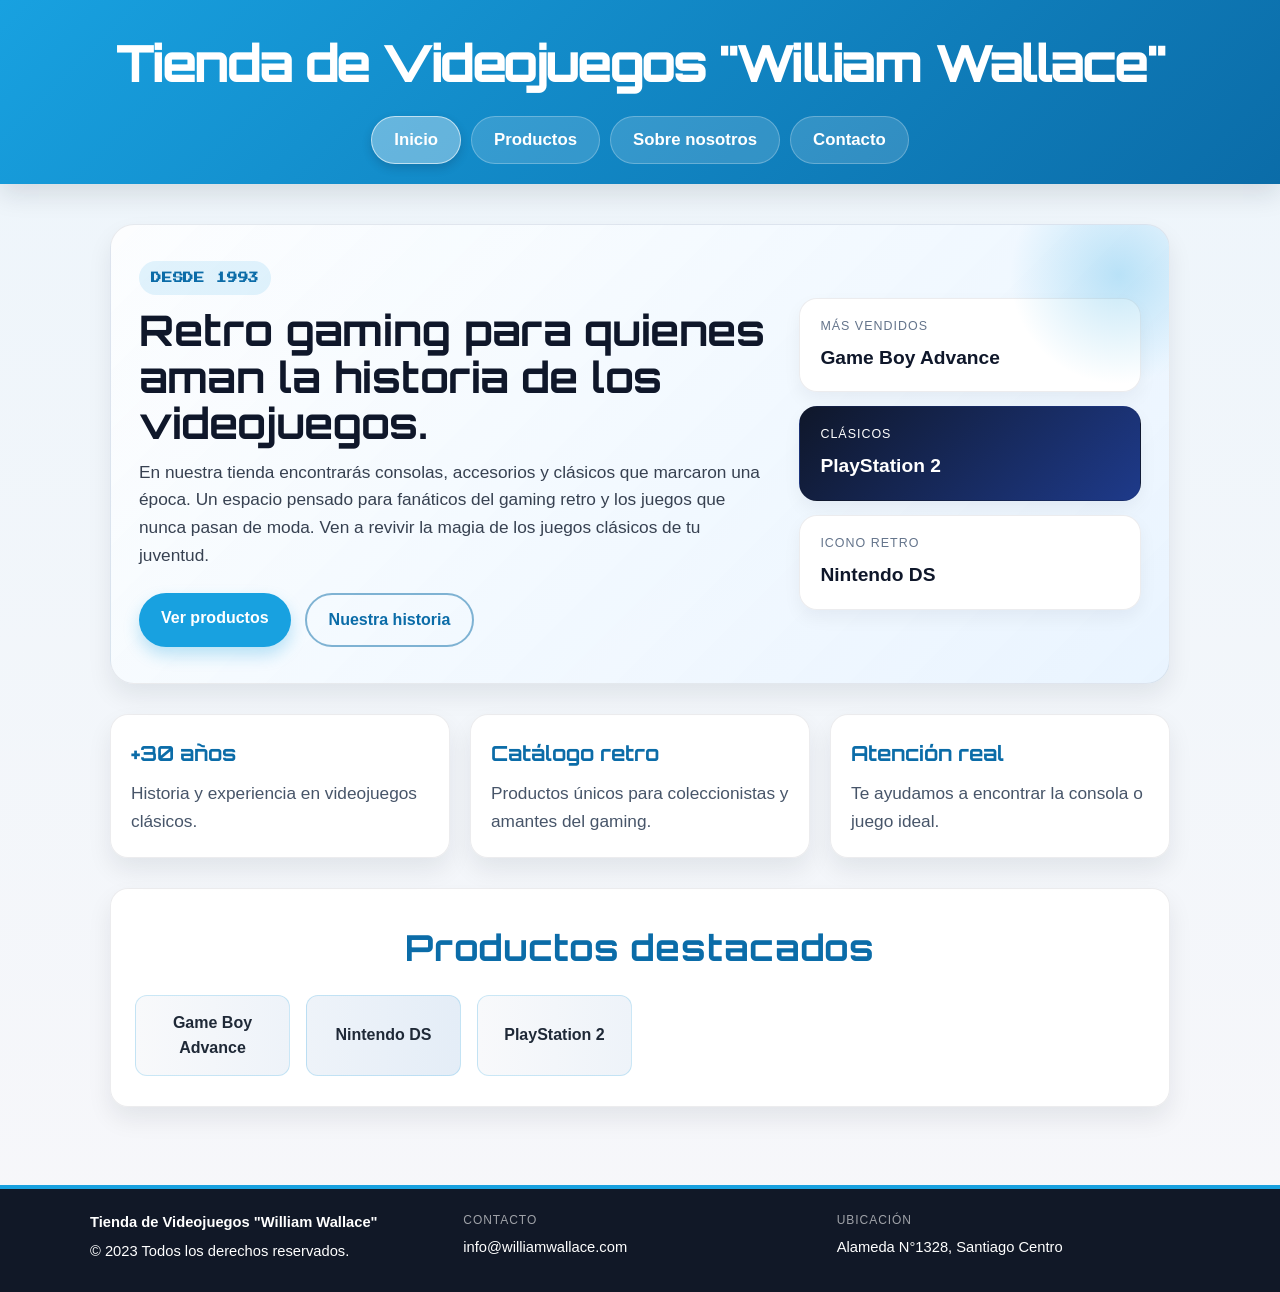
<file: index.html>
<!DOCTYPE html>
<html lang="es">
<head>
    <meta charset="UTF-8">
    <meta name="viewport" content="width=device-width, initial-scale=1.0">
    <title>Tienda de Videojuegos "William Wallace"</title>
    <link rel="preconnect" href="https://fonts.googleapis.com">
    <link rel="preconnect" href="https://fonts.gstatic.com" crossorigin>
    <link href="https://fonts.googleapis.com/css2?family=Orbitron:wght@600;700;800&family=Press+Start+2P&display=swap" rel="stylesheet">
    <link rel="stylesheet" href="css/styles.css">
</head>
<body>
    <header    class= "header">
        <h1> Tienda de Videojuegos "William Wallace"</h1>
        <nav class="subtitle">
            <ul>
            <li class="active"><a href="index.html" aria-current="page">Inicio</a></li>
            <li><a href="productos.html">Productos</a></li>
            <li><a href="nosotros.html">Sobre nosotros</a></li>
            <li><a href="contacto.html">Contacto</a></li>
            </ul>
        </nav>
    

    </header>

<main class="content">
    <section class="hero" id="hero-principal">
        <div class="hero-text">
            <span class="eyebrow">Desde 1993</span>
            <h2>Retro gaming para quienes aman la historia de los videojuegos.</h2>
            <p>En nuestra tienda encontrarás consolas, accesorios y clásicos que marcaron una época. Un espacio pensado para fanáticos del gaming retro y los juegos que nunca pasan de moda. Ven a revivir la magia de los juegos clásicos de tu juventud. </p>
            <div class="hero-actions">
                <a class="button primary" href="productos.html">Ver productos</a>
                <a class="button secondary" href="nosotros.html">Nuestra historia</a>
            </div>
        </div>
        <div class="hero-panel">
            <div class="panel-card">
                <span>Más vendidos</span>
                <strong>Game Boy Advance</strong>
            </div>
            <div class="panel-card accent">
                <span>Clásicos</span>
                <strong>PlayStation 2</strong>
            </div>
            <div class="panel-card">
                <span>Icono retro</span>
                <strong>Nintendo DS</strong>
            </div>
        </div>
    </section>

    <section class="features">
        <article class="feature-card">
            <h3>+30 años</h3>
            <p>Historia y experiencia en videojuegos clásicos.</p>
        </article>
        <article class="feature-card">
            <h3>Catálogo retro</h3>
            <p>Productos únicos para coleccionistas y amantes del gaming.</p>
        </article>
        <article class="feature-card">
            <h3>Atención real</h3>
            <p>Te ayudamos a encontrar la consola o juego ideal.</p>
        </article>
    </section>

    <div class="box">
        <h2>Productos destacados</h2>
        <ul class="lista-juegos">
            <li>Game Boy Advance</li>
            <li>Nintendo DS</li>
            <li>PlayStation 2</li>
        </ul>
    </div>
</main>



<footer class="footer">
    <div class="footer-content">
        <div class="footer-col">
            <strong>Tienda de Videojuegos "William Wallace"</strong>
            <p>&copy; 2023 Todos los derechos reservados.</p>
        </div>
        <div class="footer-col">
            <span>Contacto</span>
            <p>info@williamwallace.com</p>
        </div>
        <div class="footer-col">
            <span>Ubicación</span>
            <p>Alameda N°1328, Santiago Centro</p>
        </div>
    </div>
</footer>

</body>
</html>
</file>
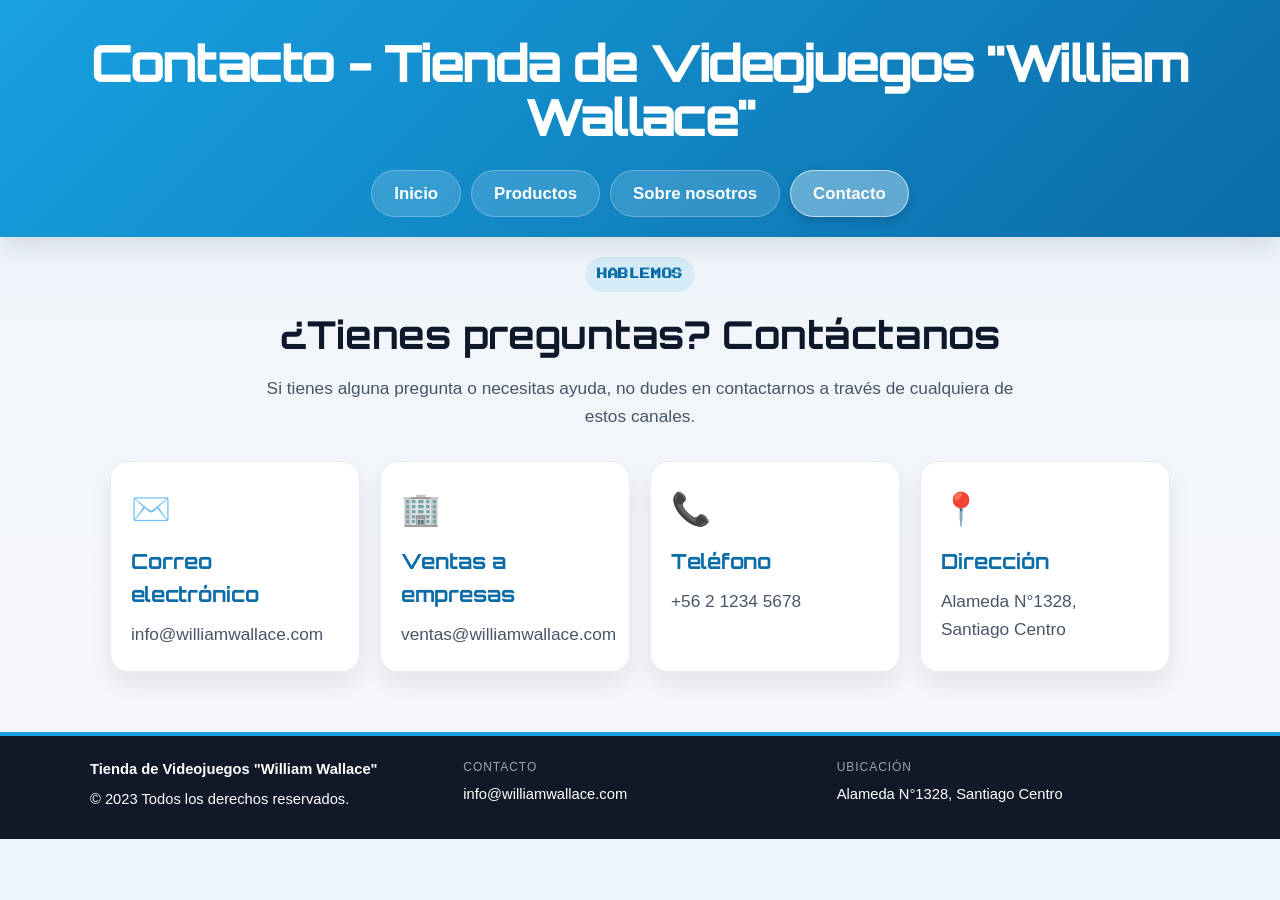
<file: contacto.html>
<!DOCTYPE html>
<html lang="es">
<head>
    <meta charset="UTF-8">
    <meta name="viewport" content="width=device-width, initial-scale=1.0">
    <title>Contacto - Tienda de Videojuegos "William Wallace"</title>
    <link rel="preconnect" href="https://fonts.googleapis.com">
    <link rel="preconnect" href="https://fonts.gstatic.com" crossorigin>
    <link href="https://fonts.googleapis.com/css2?family=Orbitron:wght@600;700;800&family=Press+Start+2P&display=swap" rel="stylesheet">
    <link rel="stylesheet" href="css/styles.css">
</head>
<body>
    <header class="header">
        <h1>Contacto - Tienda de Videojuegos "William Wallace"</h1>
        <nav class="subtitle">
            <ul>
                <li><a href="index.html">Inicio</a></li>
                <li><a href="productos.html">Productos</a></li>
                <li><a href="nosotros.html">Sobre nosotros</a></li>
                <li class="active"><a href="contacto.html" aria-current="page">Contacto</a></li>
            </ul>
        </nav>
    </header>

    <main>
        <section class="page-intro">
            <span class="eyebrow">Hablemos</span>
            <h2>¿Tienes preguntas? Contáctanos</h2>
            <p>Si tienes alguna pregunta o necesitas ayuda, no dudes en contactarnos a través de cualquiera de estos canales.</p>
        </section>

        <section class="info-grid">
            <article class="feature-card">
                <span class="icon" aria-hidden="true">✉️</span>
                <h3>Correo electrónico</h3>
                <p>info@williamwallace.com</p>
            </article>
            <article class="feature-card">
                <span class="icon" aria-hidden="true">🏢</span>
                <h3>Ventas a empresas</h3>
                <p>ventas@williamwallace.com</p>
            </article>
            <article class="feature-card">
                <span class="icon" aria-hidden="true">📞</span>
                <h3>Teléfono</h3>
                <p>+56 2 1234 5678</p>
            </article>
            <article class="feature-card">
                <span class="icon" aria-hidden="true">📍</span>
                <h3>Dirección</h3>
                <p>Alameda N°1328, Santiago Centro</p>
            </article>
        </section>
    </main>

    <footer class="footer">
        <div class="footer-content">
            <div class="footer-col">
                <strong>Tienda de Videojuegos "William Wallace"</strong>
                <p>&copy; 2023 Todos los derechos reservados.</p>
            </div>
            <div class="footer-col">
                <span>Contacto</span>
                <p>info@williamwallace.com</p>
            </div>
            <div class="footer-col">
                <span>Ubicación</span>
                <p>Alameda N°1328, Santiago Centro</p>
            </div>
        </div>
    </footer>
</body>
</html>
</file>
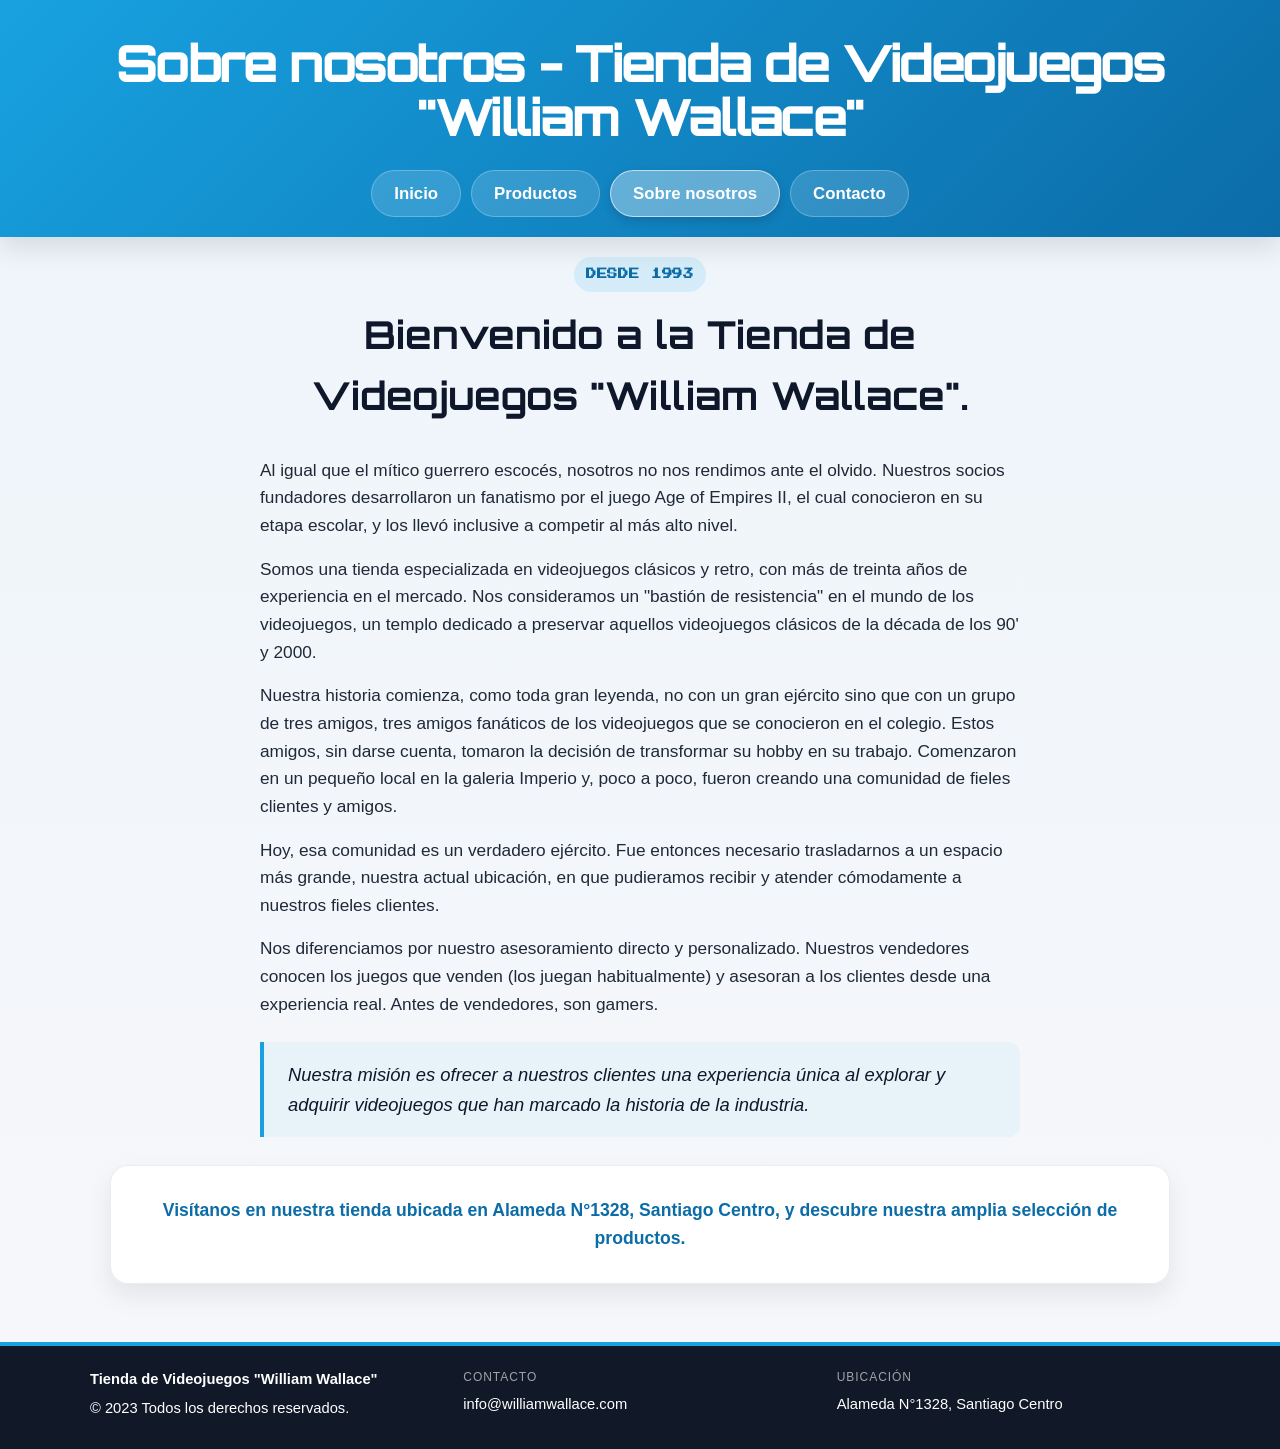
<file: nosotros.html>
<!DOCTYPE html>
<html lang="es">
<head>
    <meta charset="UTF-8">
    <meta name="viewport" content="width=device-width, initial-scale=1.0">
    <title>Sobre nosotros - Tienda de Videojuegos "William Wallace"</title>
    <link rel="preconnect" href="https://fonts.googleapis.com">
    <link rel="preconnect" href="https://fonts.gstatic.com" crossorigin>
    <link href="https://fonts.googleapis.com/css2?family=Orbitron:wght@600;700;800&family=Press+Start+2P&display=swap" rel="stylesheet">
    <link rel="stylesheet" href="css/styles.css">
</head>


<body>
    <header class="header">
        <h1>Sobre nosotros - Tienda de Videojuegos "William Wallace"</h1>
        <nav class="subtitle">
            <ul>
                <li><a href="index.html">Inicio</a></li>
                <li><a href="productos.html">Productos</a></li>
                <li class="active"><a href="nosotros.html" aria-current="page">Sobre nosotros</a></li>
                <li><a href="contacto.html">Contacto</a></li>
            </ul>
        </nav>
    </header>

    <main>
        <section class="page-intro">
            <span class="eyebrow">Desde 1993</span>
            <h2>Bienvenido a la Tienda de Videojuegos "William Wallace".</h2>
        </section>

        <article class="story">
            <p>Al igual que el mítico guerrero escocés, nosotros no nos rendimos ante el olvido. Nuestros socios fundadores desarrollaron un fanatismo por el juego Age of Empires II, el cual conocieron en su etapa escolar, y los llevó inclusive a competir al más alto nivel. </p>
            <p>Somos una tienda especializada en videojuegos clásicos y retro, con más de treinta años de experiencia en el mercado. Nos consideramos un "bastión de resistencia" en el mundo de los videojuegos, un templo dedicado a preservar aquellos videojuegos clásicos de la década de los 90' y 2000.</p>
            <p>Nuestra historia comienza, como toda gran leyenda, no con un gran ejército sino que con un grupo de tres amigos, tres amigos fanáticos de los videojuegos que se conocieron en el colegio. Estos amigos, sin darse cuenta, tomaron la decisión de transformar su hobby en su trabajo. Comenzaron en un pequeño local en la galeria Imperio y, poco a poco, fueron creando una comunidad de fieles clientes y amigos. </p>
            <p>Hoy, esa comunidad es un verdadero ejército. Fue entonces necesario trasladarnos a un espacio más grande, nuestra actual ubicación, en que pudieramos recibir y atender cómodamente a nuestros fieles clientes. </p>
            <p>Nos diferenciamos por nuestro asesoramiento directo y personalizado. Nuestros vendedores conocen los juegos que venden (los juegan habitualmente) y asesoran a los clientes desde una experiencia real. Antes de vendedores, son gamers.</p>
            <blockquote class="pull-quote">Nuestra misión es ofrecer a nuestros clientes una experiencia única al explorar y adquirir videojuegos que han marcado la historia de la industria.</blockquote>
        </article>

        <div class="box cta-box">
            <p>Visítanos en nuestra tienda ubicada en Alameda N°1328, Santiago Centro, y descubre nuestra amplia selección de productos.</p>
        </div>
    </main>

    <footer class="footer">
        <div class="footer-content">
            <div class="footer-col">
                <strong>Tienda de Videojuegos "William Wallace"</strong>
                <p>&copy; 2023 Todos los derechos reservados.</p>
            </div>
            <div class="footer-col">
                <span>Contacto</span>
                <p>info@williamwallace.com</p>
            </div>
            <div class="footer-col">
                <span>Ubicación</span>
                <p>Alameda N°1328, Santiago Centro</p>
            </div>
        </div>
    </footer>
</body>
</html>
</file>
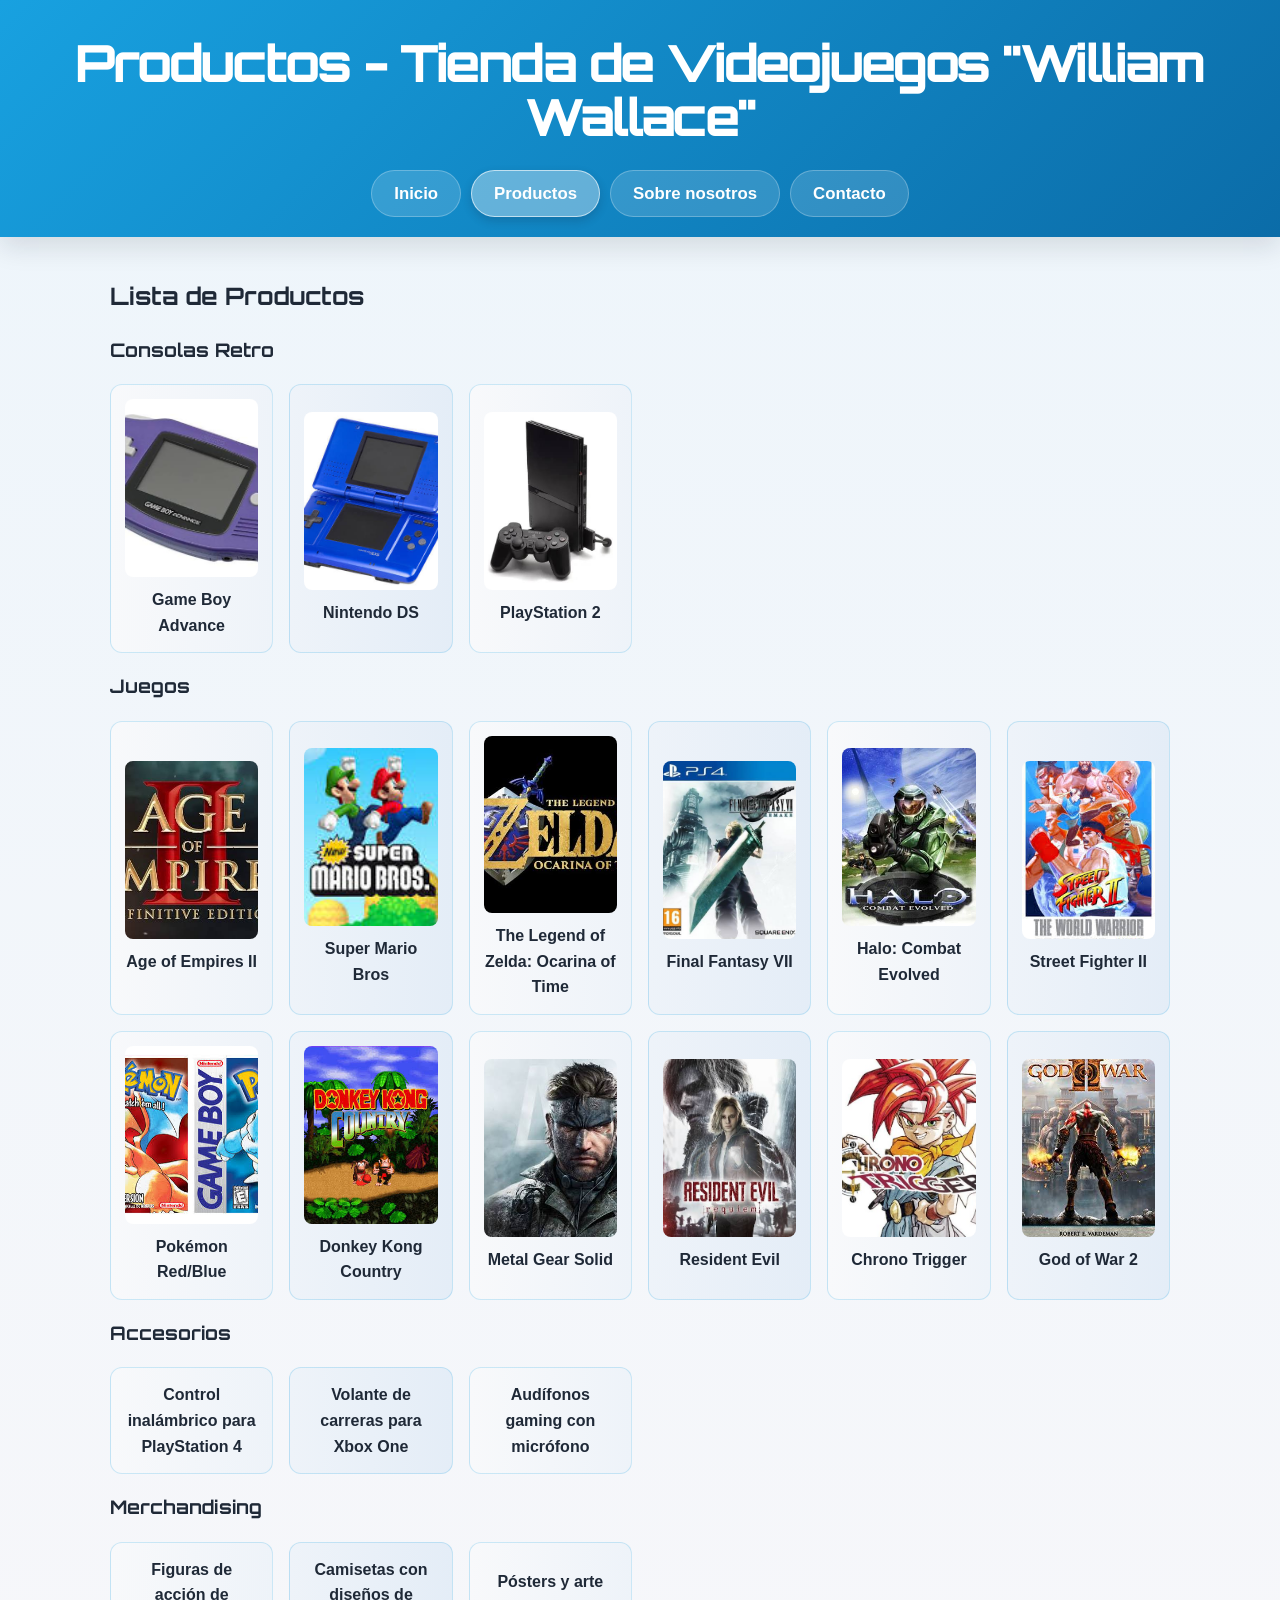
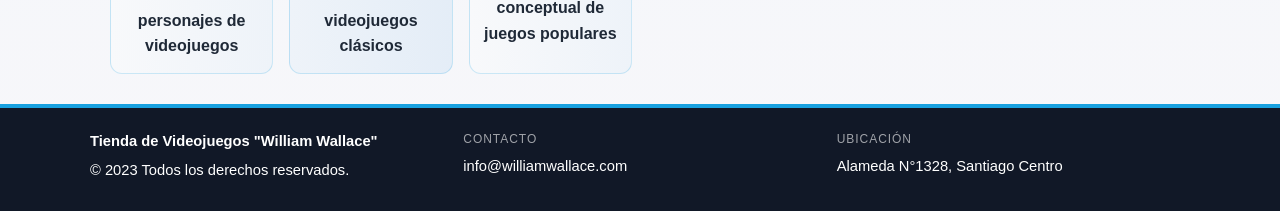
<file: productos.html>
<!DOCTYPE html>
<html lang="es">

<head>
    <meta charset="UTF-8">
    <meta name="viewport" content="width=device-width, initial-scale=1.0">
    <title>Productos - Tienda de Videojuegos "William Wallace"</title>
    <link rel="preconnect" href="https://fonts.googleapis.com">
    <link rel="preconnect" href="https://fonts.gstatic.com" crossorigin>
    <link href="https://fonts.googleapis.com/css2?family=Orbitron:wght@600;700;800&family=Press+Start+2P&display=swap" rel="stylesheet">
    <link rel="stylesheet" href="css/styles.css">
</head>

<body>

    <header class="header">
        <h1>Productos - Tienda de Videojuegos "William Wallace"</h1>
        <nav class="subtitle">
            <ul>
                <li><a href="index.html">Inicio</a></li>
                <li class="active"><a href="productos.html" aria-current="page">Productos</a></li>
                <li><a href="nosotros.html">Sobre nosotros</a></li>
                <li><a href="contacto.html">Contacto</a></li>
            </ul>
        </nav>
    </header>

    <main>
        <h2>Lista de Productos</h2>

        <h3> Consolas Retro</h3>

        <ul class="lista-juegos">
            <li>Game Boy Advance<img src="images/game-boy.jpg" alt="Game Boy Advance"></li>
            <li>Nintendo DS<img src="images/nintendo-ds.jpg" alt="Nintendo DS"></li>
            <li>PlayStation 2<img src="images/play-station2.jpg" alt="PlayStation 2"></li>
        </ul>

        <h3> Juegos </h3>
        <ul class="lista-juegos">
            <li>Age of Empires II <img src="images/AOE2.jpg" alt="Age of Empire II"></li>
            <li>Super Mario Bros<img src="images/super-mario.jpg" alt="Super Mario Bros"></li>
            <li>The Legend of Zelda: Ocarina of Time<img src="images/zelda.jpg"
                    alt="The Legend of Zelda: Ocarina of Time"></li>
            <li>Final Fantasy VII<img src="images/final-fantasy.jpg" alt="Final Fantasy VII"></li>
            <li>Halo: Combat Evolved<img src="images/Halo.jpg" alt="Halo: Combat Evolved"></li>
            <li>Street Fighter II<img src="images/street-fighter.jpg" alt="Street Fighter II"></li>
            <li>Pokémon Red/Blue<img src="images/pokemon.jpg" alt="Pokémon Red/Blue"></li>
            <li>Donkey Kong Country<img src="images/donkey-kong.jpg" alt="Donkey Kong Country"></li>
            <li>Metal Gear Solid<img src="images/metal_gear.jpg" alt="Metal Gear Solid"></li>
            <li>Resident Evil<img src="images/resident_Evil.jpg" alt="Resident Evil"></li>
            <li>Chrono Trigger<img src="images/chrono_trigger.jpg" alt="Chrono Trigger"></li>
            <li>God of War 2<img src="images/god_war.jpg" alt="Juego Dios de la Guerra 2, guerrero con una espada"></li>
        </ul>
        <h3> Accesorios </h3>
        <ul class="lista-juegos">
            <li>Control inalámbrico para PlayStation 4</li>
            <li>Volante de carreras para Xbox One</li>
            <li>Audífonos gaming con micrófono</li>
        </ul>
        <h3> Merchandising </h3>
        <ul class="lista-juegos">
            <li>Figuras de acción de personajes de videojuegos</li>
            <li>Camisetas con diseños de videojuegos clásicos</li>
            <li>Pósters y arte conceptual de juegos populares</li>
        </ul>
    </main>
    <footer class="footer">
        <div class="footer-content">
            <div class="footer-col">
                <strong>Tienda de Videojuegos "William Wallace"</strong>
                <p>&copy; 2023 Todos los derechos reservados.</p>
            </div>
            <div class="footer-col">
                <span>Contacto</span>
                <p>info@williamwallace.com</p>
            </div>
            <div class="footer-col">
                <span>Ubicación</span>
                <p>Alameda N°1328, Santiago Centro</p>
            </div>
        </div>
    </footer>
</body>

</html>
</file>
<file: css/styles.css>
:root {
  --fuente-principal: 'Segoe UI', Tahoma, Geneva, Verdana, sans-serif;
  --fuente-display: 'Orbitron', var(--fuente-principal);
  --fuente-pixel: 'Press Start 2P', cursive;
  --color-fondo: #f4f7fb;
  --color-fondo-oscuro: #0f172a;
  --color-texto: #1f2937;
  --color-texto-claro: #ffffff;
  --color-acento: #18a1e0;
  --color-acento-oscuro: #0b6ca8;
  --color-card: rgba(255, 255, 255, 0.96);
  --color-borde: rgba(15, 23, 42, 0.08);
  --sombra-suave: 0 12px 25px rgba(15, 23, 42, 0.08);
}

* {
  box-sizing: border-box;
}

body {
  font-family: var(--fuente-principal);
  background: linear-gradient(180deg, #edf5fb 0%, #f7f7fa 100%);
  color: var(--color-texto);
  margin: 0;
  padding: 0;
  line-height: 1.6;
}

h1, h2, h3 {
  font-family: var(--fuente-display);
  font-weight: 700;
}

.header {
  background: linear-gradient(135deg, var(--color-acento) 0%, var(--color-acento-oscuro) 100%);
  color: var(--color-texto-claro);
  text-align: center;
  padding: 36px 20px 20px;
  box-shadow: 0 10px 25px rgba(17, 24, 39, 0.12);
}

.header h1 {
  font-size: clamp(2.4rem, 4vw, 4.5rem);
  line-height: 1.05;
  font-weight: 800;
  margin: 0;
  letter-spacing: -0.05em;
}

.subtitle {
  font-size: 1.05em;
  font-weight: 600;
}

.subtitle ul {
  list-style: none;
  margin: 26px auto 0;
  padding: 0;
  display: flex;
  justify-content: center;
  align-items: center;
  flex-wrap: wrap;
  gap: 10px;
  max-width: 980px;
}

.subtitle li {
  background: rgba(255, 255, 255, 0.15);
  border: 1px solid rgba(255, 255, 255, 0.25);
  border-radius: 999px;
  transition: all 0.25s ease;
}

.subtitle li:hover {
  background: rgba(255, 255, 255, 0.22);
  transform: translateY(-2px);
}

.subtitle a {
  display: block;
  padding: 12px 22px;
  color: var(--color-texto-claro);
  text-decoration: none;
  font-weight: 700;
  line-height: 1.3;
  text-align: center;
  transition: all 0.25s ease;
}

.subtitle a:hover {
  color: var(--color-texto-claro);
}

.subtitle li.active {
  background: rgba(255, 255, 255, 0.35);
  border-color: rgba(255, 255, 255, 0.6);
  box-shadow: 0 4px 10px rgba(15, 23, 42, 0.18);
}

.content {
  max-width: 1100px;
  margin: 0 auto;
  padding: 40px 20px 50px;
}

main {
  max-width: 1100px;
  margin: 0 auto;
  padding: 20px 20px 30px;
}

#hero-principal {
  position: relative;
  overflow: hidden;
}

#hero-principal::before {
  content: "";
  position: absolute;
  top: -60px;
  right: -60px;
  width: 220px;
  height: 220px;
  background: radial-gradient(circle, rgba(24, 161, 224, 0.25), transparent 70%);
  border-radius: 50%;
  pointer-events: none;
}

.hero {
  display: grid;
  grid-template-columns: 1.3fr 0.7fr;
  align-items: center;
  gap: 26px;
  background: linear-gradient(135deg, rgba(255, 255, 255, 0.8), rgba(232, 244, 255, 0.9));
  border: 1px solid var(--color-borde);
  border-radius: 24px;
  padding: 36px 28px;
  box-shadow: var(--sombra-suave);
}

.eyebrow {
  display: inline-block;
  background: rgba(24, 161, 224, 0.12);
  color: var(--color-acento-oscuro);
  border-radius: 999px;
  padding: 9px 12px;
  font-family: var(--fuente-pixel);
  font-size: 0.65rem;
  font-weight: 700;
  letter-spacing: 0.08em;
  text-transform: uppercase;
  margin-bottom: 12px;
}

.hero-text h2 {
  margin: 0 0 12px;
  font-size: clamp(2rem, 3.3vw, 3.3rem);
  line-height: 1.1;
  color: var(--color-fondo-oscuro);
}

.hero-text p {
  margin: 0;
  font-size: 1.08rem;
  color: #374151;
}

.hero-actions {
  display: flex;
  flex-wrap: wrap;
  gap: 14px;
  margin-top: 24px;
}

.button {
  display: inline-block;
  padding: 12px 22px;
  border-radius: 999px;
  text-decoration: none;
  font-weight: 700;
  transition: all 0.25s ease;
}

.button.primary {
  background: var(--color-acento);
  color: var(--color-texto-claro);
  box-shadow: 0 8px 16px rgba(24, 161, 224, 0.28);
}

.button.primary:hover {
  background: var(--color-acento-oscuro);
  transform: translateY(-2px);
}

.button.secondary {
  background: transparent;
  color: var(--color-acento-oscuro);
  border: 2px solid rgba(11, 108, 168, 0.5);
}

.button.secondary:hover {
  background: rgba(24, 161, 224, 0.08);
  transform: translateY(-2px);
}

.hero-panel {
  display: grid;
  gap: 14px;
}

.panel-card {
  background: var(--color-card);
  border: 1px solid var(--color-borde);
  border-radius: 18px;
  padding: 18px 20px;
  box-shadow: 0 8px 18px rgba(15, 23, 42, 0.05);
}

.panel-card span {
  display: block;
  color: #64748b;
  font-size: 0.78rem;
  text-transform: uppercase;
  letter-spacing: 0.08em;
  margin-bottom: 6px;
}

.panel-card strong {
  font-size: 1.2rem;
  color: var(--color-fondo-oscuro);
}

.panel-card.accent {
  background: linear-gradient(135deg, #0f172a 0%, #1e3a8a 100%);
  color: var(--color-texto-claro);
}

.panel-card.accent span,
.panel-card.accent strong {
  color: var(--color-texto-claro);
}

.features {
  display: grid;
  grid-template-columns: repeat(3, minmax(0, 1fr));
  gap: 20px;
  margin: 30px 0;
}

.feature-card {
  background: var(--color-card);
  border: 1px solid var(--color-borde);
  border-radius: 18px;
  padding: 22px 20px;
  box-shadow: var(--sombra-suave);
}

.feature-card h3 {
  margin: 0 0 10px;
  color: var(--color-acento-oscuro);
  font-size: 1.3rem;
}

.feature-card p {
  margin: 0;
  color: #475569;
}

.box {
  background-color: rgba(255, 255, 255, 0.92);
  border: 1px solid var(--color-borde);
  padding: 30px 24px;
  margin: 28px 0;
  border-radius: 18px;
  text-align: center;
  box-shadow: var(--sombra-suave);
}

.box h2 {
  color: var(--color-acento-oscuro);
  font-size: clamp(1.8rem, 2.8vw, 2.8rem);
  margin: 0 0 18px;
  letter-spacing: 0.02em;
}

main p {
  font-size: 1.08em;
  margin: 0 0 16px;
}

.page-intro {
  max-width: 760px;
  margin: 0 auto 30px;
  text-align: center;
}

.page-intro h2 {
  margin: 0 0 10px;
  font-size: clamp(1.8rem, 3vw, 2.6rem);
  color: var(--color-fondo-oscuro);
}

.page-intro p {
  color: #475569;
  margin: 0;
}

.story {
  max-width: 760px;
  margin: 0 auto;
}

.pull-quote {
  margin: 24px auto;
  padding: 18px 24px;
  border-left: 4px solid var(--color-acento);
  background: rgba(24, 161, 224, 0.06);
  border-radius: 0 12px 12px 0;
  font-size: 1.15rem;
  font-style: italic;
  color: var(--color-fondo-oscuro);
}

.cta-box p {
  margin: 0;
  font-weight: 700;
  font-size: 1.1rem;
  color: var(--color-acento-oscuro);
}

.info-grid {
  display: grid;
  grid-template-columns: repeat(auto-fit, minmax(200px, 1fr));
  gap: 20px;
  margin: 30px 0;
}

.feature-card .icon {
  display: block;
  font-size: 2rem;
  margin-bottom: 10px;
}

.lista-juegos {
  list-style: none;
  padding: 0;
  margin: 0;
  display: grid;
  grid-template-columns: repeat(auto-fill, minmax(150px, 1fr));
  gap: 16px;
}

.lista-juegos li {
  background: linear-gradient(90deg, #f8f9fb 0%, #eef3f9 100%);
  border: 1px solid rgba(24, 161, 224, 0.2);
  border-radius: 12px;
  padding: 14px;
  font-weight: 600;
  text-align: center;
  display: flex;
  flex-direction: column;
  align-items: center;
  justify-content: center;
  gap: 10px;
  transition: transform 0.2s ease, box-shadow 0.2s ease;
}

.lista-juegos li img {
  order: -1;
  width: 100%;
  aspect-ratio: 3 / 4;
  object-fit: cover;
  border-radius: 8px;
}

.lista-juegos li:nth-child(even) {
  background: linear-gradient(90deg, #eef3f9 0%, #e4edf7 100%);
}

.lista-juegos li:hover {
  transform: translateY(-4px);
  box-shadow: 0 10px 20px rgba(24, 161, 224, 0.15);
}

.footer {
  background-color: #111827;
  color: var(--color-texto-claro);
  text-align: center;
  padding: 22px 16px;
  font-size: 0.92em;
  border-top: 4px solid var(--color-acento);
}

.footer p {
  margin: 6px 0;
}

.footer-content {
  max-width: 1100px;
  margin: 0 auto;
  display: flex;
  flex-wrap: wrap;
  justify-content: space-between;
  gap: 20px;
  text-align: left;
}

.footer-col {
  flex: 1 1 200px;
}

.footer-col strong {
  display: block;
  margin-bottom: 4px;
}

.footer-col span {
  display: block;
  text-transform: uppercase;
  font-size: 0.75rem;
  letter-spacing: 0.08em;
  color: rgba(255, 255, 255, 0.6);
  margin-bottom: 4px;
}
/* Se implementa un diseño responsivo mediante 
media queries conforme a los requerimientos de la pauta de evaluación.
Se optó por un diseño mobile-first invertido, con 3 puntos de quiebre estándar
*/

/* Breakpoint para tablets y notebooks pequeños */

@media (max-width: 1024px) {
  .content,
  main {
    padding-left: 16px;
    padding-right: 16px;
  }

  .hero {
    grid-template-columns: 1fr 0.8fr;
    gap: 20px;
  }

  .features {
    grid-template-columns: repeat(2, minmax(0, 1fr));
  }
}

/* Braekpoint para tablets verticales y celular con pantallas grandes */

@media (max-width: 768px) {  
  .hero {
    grid-template-columns: 1fr;
    padding: 24px 18px;
  }

  .features {
    grid-template-columns: 1fr;
  }

  .subtitle ul {
    flex-direction: column;
  }

  .subtitle li {
    width: min(100%, 260px);
  }

  .header h1 {
    font-size: 2.2rem;
  }
  .hero-actions {
    flex-direction: column;
    
  }

  .button {
    text-align: center;
    width: 100%;
  }

}

/* Se agrega además un breakpoint para celulares con pantallas muy pequeñas */

@media (max-width: 480px) {
  .header h1 {
    font-size: 1.8rem;
  }

  .box {
    padding: 20px 16px;
  }

  .panel-card {
    padding: 14px 16px;
  }

  .lista-juegos li {
    padding: 12px 14px;
  }

  .footer-content {
    flex-direction: column;
    text-align: center;
  }
}
</file>
